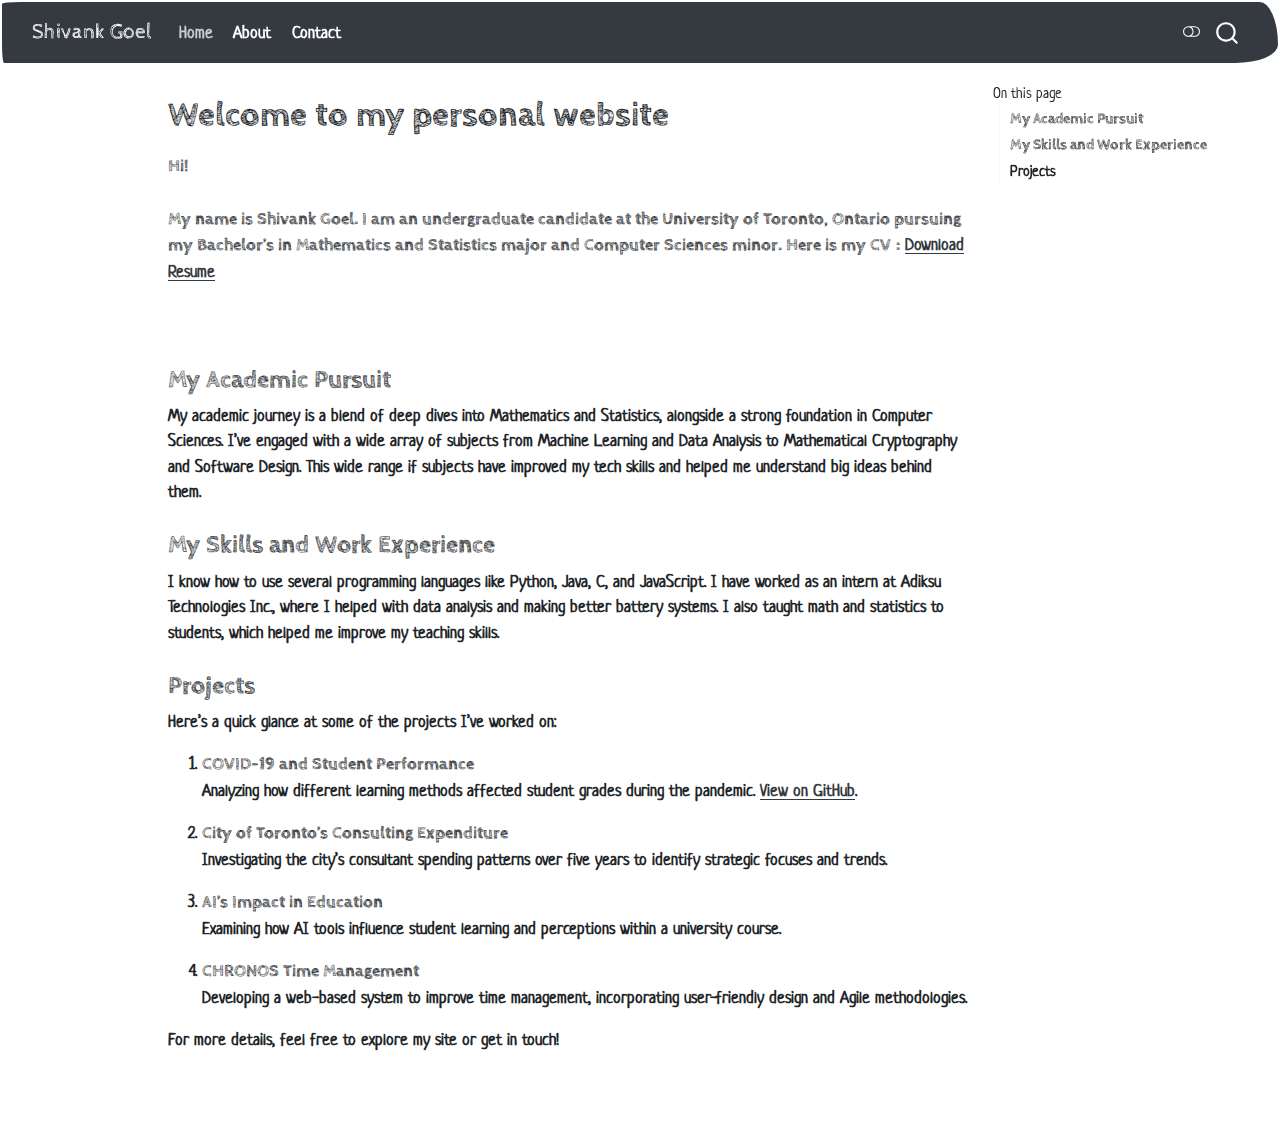
<file: docs/index.html>
<!DOCTYPE html>
<html xmlns="http://www.w3.org/1999/xhtml" lang="en" xml:lang="en"><head>

<meta charset="utf-8">
<meta name="generator" content="quarto-1.4.542">

<meta name="viewport" content="width=device-width, initial-scale=1.0, user-scalable=yes">


<title>Shivank Goel - Welcome to my personal website</title>
<style>
code{white-space: pre-wrap;}
span.smallcaps{font-variant: small-caps;}
div.columns{display: flex; gap: min(4vw, 1.5em);}
div.column{flex: auto; overflow-x: auto;}
div.hanging-indent{margin-left: 1.5em; text-indent: -1.5em;}
ul.task-list{list-style: none;}
ul.task-list li input[type="checkbox"] {
  width: 0.8em;
  margin: 0 0.8em 0.2em -1em; /* quarto-specific, see https://github.com/quarto-dev/quarto-cli/issues/4556 */ 
  vertical-align: middle;
}
</style>


<script src="site_libs/quarto-nav/quarto-nav.js"></script>
<script src="site_libs/quarto-nav/headroom.min.js"></script>
<script src="site_libs/clipboard/clipboard.min.js"></script>
<script src="site_libs/quarto-search/autocomplete.umd.js"></script>
<script src="site_libs/quarto-search/fuse.min.js"></script>
<script src="site_libs/quarto-search/quarto-search.js"></script>
<meta name="quarto:offset" content="./">
<script src="site_libs/quarto-html/quarto.js"></script>
<script src="site_libs/quarto-html/popper.min.js"></script>
<script src="site_libs/quarto-html/tippy.umd.min.js"></script>
<script src="site_libs/quarto-html/anchor.min.js"></script>
<link href="site_libs/quarto-html/tippy.css" rel="stylesheet">
<link href="site_libs/quarto-html/quarto-syntax-highlighting.css" rel="stylesheet" class="quarto-color-scheme" id="quarto-text-highlighting-styles">
<link href="site_libs/quarto-html/quarto-syntax-highlighting-dark.css" rel="prefetch" class="quarto-color-scheme quarto-color-alternate" id="quarto-text-highlighting-styles">
<script src="site_libs/bootstrap/bootstrap.min.js"></script>
<link href="site_libs/bootstrap/bootstrap-icons.css" rel="stylesheet">
<link href="site_libs/bootstrap/bootstrap.min.css" rel="stylesheet" class="quarto-color-scheme" id="quarto-bootstrap" data-mode="light">
<link href="site_libs/bootstrap/bootstrap-dark.min.css" rel="prefetch" class="quarto-color-scheme quarto-color-alternate" id="quarto-bootstrap" data-mode="dark">
<script id="quarto-search-options" type="application/json">{
  "location": "navbar",
  "copy-button": false,
  "collapse-after": 3,
  "panel-placement": "end",
  "type": "overlay",
  "limit": 50,
  "keyboard-shortcut": [
    "f",
    "/",
    "s"
  ],
  "show-item-context": false,
  "language": {
    "search-no-results-text": "No results",
    "search-matching-documents-text": "matching documents",
    "search-copy-link-title": "Copy link to search",
    "search-hide-matches-text": "Hide additional matches",
    "search-more-match-text": "more match in this document",
    "search-more-matches-text": "more matches in this document",
    "search-clear-button-title": "Clear",
    "search-text-placeholder": "",
    "search-detached-cancel-button-title": "Cancel",
    "search-submit-button-title": "Submit",
    "search-label": "Search"
  }
}</script>


<link rel="stylesheet" href="styles.css">
</head>

<body class="nav-fixed">

<div id="quarto-search-results"></div>
  <header id="quarto-header" class="headroom fixed-top">
    <nav class="navbar navbar-expand-lg " data-bs-theme="dark">
      <div class="navbar-container container-fluid">
      <div class="navbar-brand-container mx-auto">
    <a class="navbar-brand" href="./index.html">
    <span class="navbar-title">Shivank Goel</span>
    </a>
  </div>
            <div id="quarto-search" class="" title="Search"></div>
          <button class="navbar-toggler" type="button" data-bs-toggle="collapse" data-bs-target="#navbarCollapse" aria-controls="navbarCollapse" aria-expanded="false" aria-label="Toggle navigation" onclick="if (window.quartoToggleHeadroom) { window.quartoToggleHeadroom(); }">
  <span class="navbar-toggler-icon"></span>
</button>
          <div class="collapse navbar-collapse" id="navbarCollapse">
            <ul class="navbar-nav navbar-nav-scroll me-auto">
  <li class="nav-item">
    <a class="nav-link active" href="./index.html" aria-current="page"> 
<span class="menu-text">Home</span></a>
  </li>  
  <li class="nav-item">
    <a class="nav-link" href="./about.html"> 
<span class="menu-text">About</span></a>
  </li>  
  <li class="nav-item">
    <a class="nav-link" href="./contact.html"> 
<span class="menu-text">Contact</span></a>
  </li>  
</ul>
          </div> <!-- /navcollapse -->
          <div class="quarto-navbar-tools">
  <a href="" class="quarto-color-scheme-toggle quarto-navigation-tool  px-1" onclick="window.quartoToggleColorScheme(); return false;" title="Toggle dark mode"><i class="bi"></i></a>
</div>
      </div> <!-- /container-fluid -->
    </nav>
</header>
<!-- content -->
<div id="quarto-content" class="quarto-container page-columns page-rows-contents page-layout-article page-navbar">
<!-- sidebar -->
<!-- margin-sidebar -->
    <div id="quarto-margin-sidebar" class="sidebar margin-sidebar">
        <nav id="TOC" role="doc-toc" class="toc-active">
    <h2 id="toc-title">On this page</h2>
   
  <ul>
  <li><a href="#section" id="toc-section" class="nav-link active" data-scroll-target="#section"></a></li>
  <li><a href="#my-academic-pursuit" id="toc-my-academic-pursuit" class="nav-link" data-scroll-target="#my-academic-pursuit"><strong>My Academic Pursuit</strong></a></li>
  <li><a href="#my-skills-and-work-experience" id="toc-my-skills-and-work-experience" class="nav-link" data-scroll-target="#my-skills-and-work-experience"><strong>My Skills and Work Experience</strong></a></li>
  <li><a href="#projects" id="toc-projects" class="nav-link" data-scroll-target="#projects">Projects</a></li>
  </ul>
</nav>
    </div>
<!-- main -->
<main class="content" id="quarto-document-content">

<header id="title-block-header" class="quarto-title-block default">
<div class="quarto-title">
<h1 class="title">Welcome to my personal website</h1>
</div>



<div class="quarto-title-meta">

    
  
    
  </div>
  


</header>


<p><strong>Hi!<br>
<br>
My name is Shivank Goel. I am an undergraduate candidate at the University of Toronto, Ontario pursuing my Bachelor’s in Mathematics and Statistics major and Computer Sciences minor. Here is my CV</strong> <strong>:</strong> <a href="https://github.com/shivankgoel003/Personal-Website/raw/main/CV%20-%20Goel%2C%20Shivank.pdf">Download Resume</a></p>
<section id="section" class="level3">
<h3 class="anchored" data-anchor-id="section"></h3>
</section>
<section id="my-academic-pursuit" class="level3">
<h3 class="anchored" data-anchor-id="my-academic-pursuit"><strong>My Academic Pursuit</strong></h3>
<p>My academic journey is a blend of deep dives into Mathematics and Statistics, alongside a strong foundation in Computer Sciences. I’ve engaged with a wide array of subjects from Machine Learning and Data Analysis to Mathematical Cryptography and Software Design. This wide range if subjects have improved my tech skills and helped me understand big ideas behind them.</p>
</section>
<section id="my-skills-and-work-experience" class="level3">
<h3 class="anchored" data-anchor-id="my-skills-and-work-experience"><strong>My Skills and Work Experience</strong></h3>
<p>I know how to use several programming languages like Python, Java, C, and JavaScript. I have worked as an intern at Adiksu Technologies Inc., where I helped with data analysis and making better battery systems. I also taught math and statistics to students, which helped me improve my teaching skills.</p>
</section>
<section id="projects" class="level3">
<h3 class="anchored" data-anchor-id="projects">Projects</h3>
<p>Here’s a quick glance at some of the projects I’ve worked on:</p>
<ol type="1">
<li><p><strong>COVID-19 and Student Performance</strong><br>
Analyzing how different learning methods affected student grades during the pandemic. <a href="https://github.com/shivankgoel003/Student-Performance-COVID-19-US-States-Factors">View on GitHub</a>.</p></li>
<li><p><strong>City of Toronto’s Consulting Expenditure</strong><br>
Investigating the city’s consultant spending patterns over five years to identify strategic focuses and trends.</p></li>
<li><p><strong>AI’s Impact in Education</strong><br>
Examining how AI tools influence student learning and perceptions within a university course.</p></li>
<li><p><strong>CHRONOS Time Management</strong><br>
Developing a web-based system to improve time management, incorporating user-friendly design and Agile methodologies.</p></li>
</ol>
<p>For more details, feel free to explore my site or get in touch!</p>


</section>

</main> <!-- /main -->
<script id="quarto-html-after-body" type="application/javascript">
window.document.addEventListener("DOMContentLoaded", function (event) {
  const toggleBodyColorMode = (bsSheetEl) => {
    const mode = bsSheetEl.getAttribute("data-mode");
    const bodyEl = window.document.querySelector("body");
    if (mode === "dark") {
      bodyEl.classList.add("quarto-dark");
      bodyEl.classList.remove("quarto-light");
    } else {
      bodyEl.classList.add("quarto-light");
      bodyEl.classList.remove("quarto-dark");
    }
  }
  const toggleBodyColorPrimary = () => {
    const bsSheetEl = window.document.querySelector("link#quarto-bootstrap");
    if (bsSheetEl) {
      toggleBodyColorMode(bsSheetEl);
    }
  }
  toggleBodyColorPrimary();  
  const disableStylesheet = (stylesheets) => {
    for (let i=0; i < stylesheets.length; i++) {
      const stylesheet = stylesheets[i];
      stylesheet.rel = 'prefetch';
    }
  }
  const enableStylesheet = (stylesheets) => {
    for (let i=0; i < stylesheets.length; i++) {
      const stylesheet = stylesheets[i];
      stylesheet.rel = 'stylesheet';
    }
  }
  const manageTransitions = (selector, allowTransitions) => {
    const els = window.document.querySelectorAll(selector);
    for (let i=0; i < els.length; i++) {
      const el = els[i];
      if (allowTransitions) {
        el.classList.remove('notransition');
      } else {
        el.classList.add('notransition');
      }
    }
  }
  const toggleGiscusIfUsed = (isAlternate, darkModeDefault) => {
    const baseTheme = document.querySelector('#giscus-base-theme')?.value ?? 'light';
    const alternateTheme = document.querySelector('#giscus-alt-theme')?.value ?? 'dark';
    let newTheme = '';
    if(darkModeDefault) {
      newTheme = isAlternate ? baseTheme : alternateTheme;
    } else {
      newTheme = isAlternate ? alternateTheme : baseTheme;
    }
    const changeGiscusTheme = () => {
      // From: https://github.com/giscus/giscus/issues/336
      const sendMessage = (message) => {
        const iframe = document.querySelector('iframe.giscus-frame');
        if (!iframe) return;
        iframe.contentWindow.postMessage({ giscus: message }, 'https://giscus.app');
      }
      sendMessage({
        setConfig: {
          theme: newTheme
        }
      });
    }
    const isGiscussLoaded = window.document.querySelector('iframe.giscus-frame') !== null;
    if (isGiscussLoaded) {
      changeGiscusTheme();
    }
  }
  const toggleColorMode = (alternate) => {
    // Switch the stylesheets
    const alternateStylesheets = window.document.querySelectorAll('link.quarto-color-scheme.quarto-color-alternate');
    manageTransitions('#quarto-margin-sidebar .nav-link', false);
    if (alternate) {
      enableStylesheet(alternateStylesheets);
      for (const sheetNode of alternateStylesheets) {
        if (sheetNode.id === "quarto-bootstrap") {
          toggleBodyColorMode(sheetNode);
        }
      }
    } else {
      disableStylesheet(alternateStylesheets);
      toggleBodyColorPrimary();
    }
    manageTransitions('#quarto-margin-sidebar .nav-link', true);
    // Switch the toggles
    const toggles = window.document.querySelectorAll('.quarto-color-scheme-toggle');
    for (let i=0; i < toggles.length; i++) {
      const toggle = toggles[i];
      if (toggle) {
        if (alternate) {
          toggle.classList.add("alternate");     
        } else {
          toggle.classList.remove("alternate");
        }
      }
    }
    // Hack to workaround the fact that safari doesn't
    // properly recolor the scrollbar when toggling (#1455)
    if (navigator.userAgent.indexOf('Safari') > 0 && navigator.userAgent.indexOf('Chrome') == -1) {
      manageTransitions("body", false);
      window.scrollTo(0, 1);
      setTimeout(() => {
        window.scrollTo(0, 0);
        manageTransitions("body", true);
      }, 40);  
    }
  }
  const isFileUrl = () => { 
    return window.location.protocol === 'file:';
  }
  const hasAlternateSentinel = () => {  
    let styleSentinel = getColorSchemeSentinel();
    if (styleSentinel !== null) {
      return styleSentinel === "alternate";
    } else {
      return false;
    }
  }
  const setStyleSentinel = (alternate) => {
    const value = alternate ? "alternate" : "default";
    if (!isFileUrl()) {
      window.localStorage.setItem("quarto-color-scheme", value);
    } else {
      localAlternateSentinel = value;
    }
  }
  const getColorSchemeSentinel = () => {
    if (!isFileUrl()) {
      const storageValue = window.localStorage.getItem("quarto-color-scheme");
      return storageValue != null ? storageValue : localAlternateSentinel;
    } else {
      return localAlternateSentinel;
    }
  }
  const darkModeDefault = false;
  let localAlternateSentinel = darkModeDefault ? 'alternate' : 'default';
  // Dark / light mode switch
  window.quartoToggleColorScheme = () => {
    // Read the current dark / light value 
    let toAlternate = !hasAlternateSentinel();
    toggleColorMode(toAlternate);
    setStyleSentinel(toAlternate);
    toggleGiscusIfUsed(toAlternate, darkModeDefault);
  };
  // Ensure there is a toggle, if there isn't float one in the top right
  if (window.document.querySelector('.quarto-color-scheme-toggle') === null) {
    const a = window.document.createElement('a');
    a.classList.add('top-right');
    a.classList.add('quarto-color-scheme-toggle');
    a.href = "";
    a.onclick = function() { try { window.quartoToggleColorScheme(); } catch {} return false; };
    const i = window.document.createElement("i");
    i.classList.add('bi');
    a.appendChild(i);
    window.document.body.appendChild(a);
  }
  // Switch to dark mode if need be
  if (hasAlternateSentinel()) {
    toggleColorMode(true);
  } else {
    toggleColorMode(false);
  }
  const icon = "";
  const anchorJS = new window.AnchorJS();
  anchorJS.options = {
    placement: 'right',
    icon: icon
  };
  anchorJS.add('.anchored');
  const isCodeAnnotation = (el) => {
    for (const clz of el.classList) {
      if (clz.startsWith('code-annotation-')) {                     
        return true;
      }
    }
    return false;
  }
  const clipboard = new window.ClipboardJS('.code-copy-button', {
    text: function(trigger) {
      const codeEl = trigger.previousElementSibling.cloneNode(true);
      for (const childEl of codeEl.children) {
        if (isCodeAnnotation(childEl)) {
          childEl.remove();
        }
      }
      return codeEl.innerText;
    }
  });
  clipboard.on('success', function(e) {
    // button target
    const button = e.trigger;
    // don't keep focus
    button.blur();
    // flash "checked"
    button.classList.add('code-copy-button-checked');
    var currentTitle = button.getAttribute("title");
    button.setAttribute("title", "Copied!");
    let tooltip;
    if (window.bootstrap) {
      button.setAttribute("data-bs-toggle", "tooltip");
      button.setAttribute("data-bs-placement", "left");
      button.setAttribute("data-bs-title", "Copied!");
      tooltip = new bootstrap.Tooltip(button, 
        { trigger: "manual", 
          customClass: "code-copy-button-tooltip",
          offset: [0, -8]});
      tooltip.show();    
    }
    setTimeout(function() {
      if (tooltip) {
        tooltip.hide();
        button.removeAttribute("data-bs-title");
        button.removeAttribute("data-bs-toggle");
        button.removeAttribute("data-bs-placement");
      }
      button.setAttribute("title", currentTitle);
      button.classList.remove('code-copy-button-checked');
    }, 1000);
    // clear code selection
    e.clearSelection();
  });
  function tippyHover(el, contentFn, onTriggerFn, onUntriggerFn) {
    const config = {
      allowHTML: true,
      maxWidth: 500,
      delay: 100,
      arrow: false,
      appendTo: function(el) {
          return el.parentElement;
      },
      interactive: true,
      interactiveBorder: 10,
      theme: 'quarto',
      placement: 'bottom-start',
    };
    if (contentFn) {
      config.content = contentFn;
    }
    if (onTriggerFn) {
      config.onTrigger = onTriggerFn;
    }
    if (onUntriggerFn) {
      config.onUntrigger = onUntriggerFn;
    }
    window.tippy(el, config); 
  }
  const noterefs = window.document.querySelectorAll('a[role="doc-noteref"]');
  for (var i=0; i<noterefs.length; i++) {
    const ref = noterefs[i];
    tippyHover(ref, function() {
      // use id or data attribute instead here
      let href = ref.getAttribute('data-footnote-href') || ref.getAttribute('href');
      try { href = new URL(href).hash; } catch {}
      const id = href.replace(/^#\/?/, "");
      const note = window.document.getElementById(id);
      return note.innerHTML;
    });
  }
  const xrefs = window.document.querySelectorAll('a.quarto-xref');
  const processXRef = (id, note) => {
    // Strip column container classes
    const stripColumnClz = (el) => {
      el.classList.remove("page-full", "page-columns");
      if (el.children) {
        for (const child of el.children) {
          stripColumnClz(child);
        }
      }
    }
    stripColumnClz(note)
    if (id === null || id.startsWith('sec-')) {
      // Special case sections, only their first couple elements
      const container = document.createElement("div");
      if (note.children && note.children.length > 2) {
        container.appendChild(note.children[0].cloneNode(true));
        for (let i = 1; i < note.children.length; i++) {
          const child = note.children[i];
          if (child.tagName === "P" && child.innerText === "") {
            continue;
          } else {
            container.appendChild(child.cloneNode(true));
            break;
          }
        }
        if (window.Quarto?.typesetMath) {
          window.Quarto.typesetMath(container);
        }
        return container.innerHTML
      } else {
        if (window.Quarto?.typesetMath) {
          window.Quarto.typesetMath(note);
        }
        return note.innerHTML;
      }
    } else {
      // Remove any anchor links if they are present
      const anchorLink = note.querySelector('a.anchorjs-link');
      if (anchorLink) {
        anchorLink.remove();
      }
      if (window.Quarto?.typesetMath) {
        window.Quarto.typesetMath(note);
      }
      return note.innerHTML;
    }
  }
  for (var i=0; i<xrefs.length; i++) {
    const xref = xrefs[i];
    tippyHover(xref, undefined, function(instance) {
      instance.disable();
      let url = xref.getAttribute('href');
      let hash = undefined; 
      if (url.startsWith('#')) {
        hash = url;
      } else {
        try { hash = new URL(url).hash; } catch {}
      }
      if (hash) {
        const id = hash.replace(/^#\/?/, "");
        const note = window.document.getElementById(id);
        if (note !== null) {
          try {
            const html = processXRef(id, note.cloneNode(true));
            instance.setContent(html);
          } finally {
            instance.enable();
            instance.show();
          }
        } else {
          // See if we can fetch this
          fetch(url.split('#')[0])
          .then(res => res.text())
          .then(html => {
            const parser = new DOMParser();
            const htmlDoc = parser.parseFromString(html, "text/html");
            const note = htmlDoc.getElementById(id);
            if (note !== null) {
              const html = processXRef(id, note);
              instance.setContent(html);
            } 
          }).finally(() => {
            instance.enable();
            instance.show();
          });
        }
      } else {
        // See if we can fetch a full url (with no hash to target)
        // This is a special case and we should probably do some content thinning / targeting
        fetch(url)
        .then(res => res.text())
        .then(html => {
          const parser = new DOMParser();
          const htmlDoc = parser.parseFromString(html, "text/html");
          const note = htmlDoc.querySelector('main.content');
          if (note !== null) {
            // This should only happen for chapter cross references
            // (since there is no id in the URL)
            // remove the first header
            if (note.children.length > 0 && note.children[0].tagName === "HEADER") {
              note.children[0].remove();
            }
            const html = processXRef(null, note);
            instance.setContent(html);
          } 
        }).finally(() => {
          instance.enable();
          instance.show();
        });
      }
    }, function(instance) {
    });
  }
      let selectedAnnoteEl;
      const selectorForAnnotation = ( cell, annotation) => {
        let cellAttr = 'data-code-cell="' + cell + '"';
        let lineAttr = 'data-code-annotation="' +  annotation + '"';
        const selector = 'span[' + cellAttr + '][' + lineAttr + ']';
        return selector;
      }
      const selectCodeLines = (annoteEl) => {
        const doc = window.document;
        const targetCell = annoteEl.getAttribute("data-target-cell");
        const targetAnnotation = annoteEl.getAttribute("data-target-annotation");
        const annoteSpan = window.document.querySelector(selectorForAnnotation(targetCell, targetAnnotation));
        const lines = annoteSpan.getAttribute("data-code-lines").split(",");
        const lineIds = lines.map((line) => {
          return targetCell + "-" + line;
        })
        let top = null;
        let height = null;
        let parent = null;
        if (lineIds.length > 0) {
            //compute the position of the single el (top and bottom and make a div)
            const el = window.document.getElementById(lineIds[0]);
            top = el.offsetTop;
            height = el.offsetHeight;
            parent = el.parentElement.parentElement;
          if (lineIds.length > 1) {
            const lastEl = window.document.getElementById(lineIds[lineIds.length - 1]);
            const bottom = lastEl.offsetTop + lastEl.offsetHeight;
            height = bottom - top;
          }
          if (top !== null && height !== null && parent !== null) {
            // cook up a div (if necessary) and position it 
            let div = window.document.getElementById("code-annotation-line-highlight");
            if (div === null) {
              div = window.document.createElement("div");
              div.setAttribute("id", "code-annotation-line-highlight");
              div.style.position = 'absolute';
              parent.appendChild(div);
            }
            div.style.top = top - 2 + "px";
            div.style.height = height + 4 + "px";
            div.style.left = 0;
            let gutterDiv = window.document.getElementById("code-annotation-line-highlight-gutter");
            if (gutterDiv === null) {
              gutterDiv = window.document.createElement("div");
              gutterDiv.setAttribute("id", "code-annotation-line-highlight-gutter");
              gutterDiv.style.position = 'absolute';
              const codeCell = window.document.getElementById(targetCell);
              const gutter = codeCell.querySelector('.code-annotation-gutter');
              gutter.appendChild(gutterDiv);
            }
            gutterDiv.style.top = top - 2 + "px";
            gutterDiv.style.height = height + 4 + "px";
          }
          selectedAnnoteEl = annoteEl;
        }
      };
      const unselectCodeLines = () => {
        const elementsIds = ["code-annotation-line-highlight", "code-annotation-line-highlight-gutter"];
        elementsIds.forEach((elId) => {
          const div = window.document.getElementById(elId);
          if (div) {
            div.remove();
          }
        });
        selectedAnnoteEl = undefined;
      };
        // Handle positioning of the toggle
    window.addEventListener(
      "resize",
      throttle(() => {
        elRect = undefined;
        if (selectedAnnoteEl) {
          selectCodeLines(selectedAnnoteEl);
        }
      }, 10)
    );
    function throttle(fn, ms) {
    let throttle = false;
    let timer;
      return (...args) => {
        if(!throttle) { // first call gets through
            fn.apply(this, args);
            throttle = true;
        } else { // all the others get throttled
            if(timer) clearTimeout(timer); // cancel #2
            timer = setTimeout(() => {
              fn.apply(this, args);
              timer = throttle = false;
            }, ms);
        }
      };
    }
      // Attach click handler to the DT
      const annoteDls = window.document.querySelectorAll('dt[data-target-cell]');
      for (const annoteDlNode of annoteDls) {
        annoteDlNode.addEventListener('click', (event) => {
          const clickedEl = event.target;
          if (clickedEl !== selectedAnnoteEl) {
            unselectCodeLines();
            const activeEl = window.document.querySelector('dt[data-target-cell].code-annotation-active');
            if (activeEl) {
              activeEl.classList.remove('code-annotation-active');
            }
            selectCodeLines(clickedEl);
            clickedEl.classList.add('code-annotation-active');
          } else {
            // Unselect the line
            unselectCodeLines();
            clickedEl.classList.remove('code-annotation-active');
          }
        });
      }
  const findCites = (el) => {
    const parentEl = el.parentElement;
    if (parentEl) {
      const cites = parentEl.dataset.cites;
      if (cites) {
        return {
          el,
          cites: cites.split(' ')
        };
      } else {
        return findCites(el.parentElement)
      }
    } else {
      return undefined;
    }
  };
  var bibliorefs = window.document.querySelectorAll('a[role="doc-biblioref"]');
  for (var i=0; i<bibliorefs.length; i++) {
    const ref = bibliorefs[i];
    const citeInfo = findCites(ref);
    if (citeInfo) {
      tippyHover(citeInfo.el, function() {
        var popup = window.document.createElement('div');
        citeInfo.cites.forEach(function(cite) {
          var citeDiv = window.document.createElement('div');
          citeDiv.classList.add('hanging-indent');
          citeDiv.classList.add('csl-entry');
          var biblioDiv = window.document.getElementById('ref-' + cite);
          if (biblioDiv) {
            citeDiv.innerHTML = biblioDiv.innerHTML;
          }
          popup.appendChild(citeDiv);
        });
        return popup.innerHTML;
      });
    }
  }
});
</script>
</div> <!-- /content -->




</body></html>
</file>
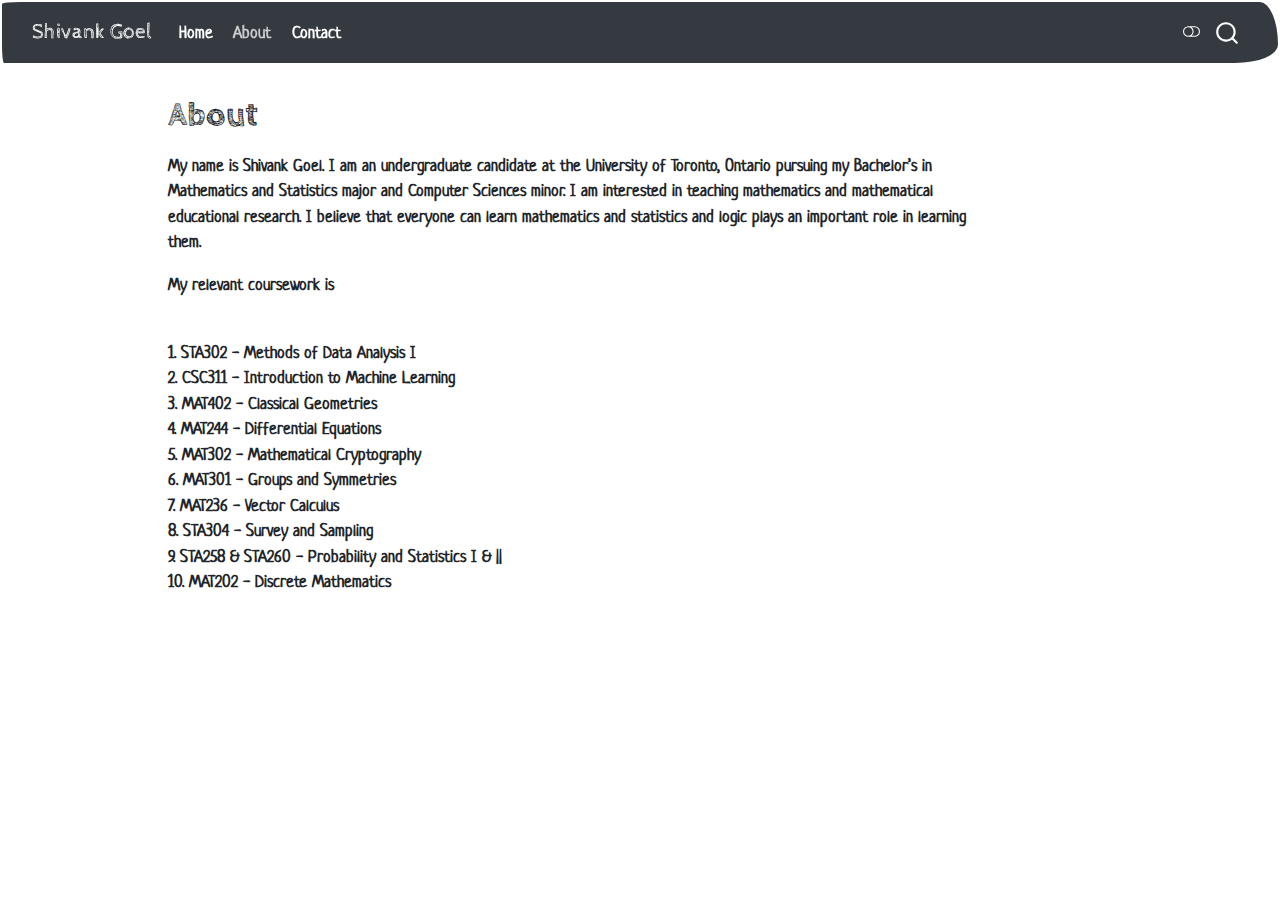
<file: docs/about.html>
<!DOCTYPE html>
<html xmlns="http://www.w3.org/1999/xhtml" lang="en" xml:lang="en"><head>

<meta charset="utf-8">
<meta name="generator" content="quarto-1.4.542">

<meta name="viewport" content="width=device-width, initial-scale=1.0, user-scalable=yes">


<title>Shivank Goel - About</title>
<style>
code{white-space: pre-wrap;}
span.smallcaps{font-variant: small-caps;}
div.columns{display: flex; gap: min(4vw, 1.5em);}
div.column{flex: auto; overflow-x: auto;}
div.hanging-indent{margin-left: 1.5em; text-indent: -1.5em;}
ul.task-list{list-style: none;}
ul.task-list li input[type="checkbox"] {
  width: 0.8em;
  margin: 0 0.8em 0.2em -1em; /* quarto-specific, see https://github.com/quarto-dev/quarto-cli/issues/4556 */ 
  vertical-align: middle;
}
</style>


<script src="site_libs/quarto-nav/quarto-nav.js"></script>
<script src="site_libs/quarto-nav/headroom.min.js"></script>
<script src="site_libs/clipboard/clipboard.min.js"></script>
<script src="site_libs/quarto-search/autocomplete.umd.js"></script>
<script src="site_libs/quarto-search/fuse.min.js"></script>
<script src="site_libs/quarto-search/quarto-search.js"></script>
<meta name="quarto:offset" content="./">
<script src="site_libs/quarto-html/quarto.js"></script>
<script src="site_libs/quarto-html/popper.min.js"></script>
<script src="site_libs/quarto-html/tippy.umd.min.js"></script>
<script src="site_libs/quarto-html/anchor.min.js"></script>
<link href="site_libs/quarto-html/tippy.css" rel="stylesheet">
<link href="site_libs/quarto-html/quarto-syntax-highlighting.css" rel="stylesheet" class="quarto-color-scheme" id="quarto-text-highlighting-styles">
<link href="site_libs/quarto-html/quarto-syntax-highlighting-dark.css" rel="prefetch" class="quarto-color-scheme quarto-color-alternate" id="quarto-text-highlighting-styles">
<script src="site_libs/bootstrap/bootstrap.min.js"></script>
<link href="site_libs/bootstrap/bootstrap-icons.css" rel="stylesheet">
<link href="site_libs/bootstrap/bootstrap.min.css" rel="stylesheet" class="quarto-color-scheme" id="quarto-bootstrap" data-mode="light">
<link href="site_libs/bootstrap/bootstrap-dark.min.css" rel="prefetch" class="quarto-color-scheme quarto-color-alternate" id="quarto-bootstrap" data-mode="dark">
<script id="quarto-search-options" type="application/json">{
  "location": "navbar",
  "copy-button": false,
  "collapse-after": 3,
  "panel-placement": "end",
  "type": "overlay",
  "limit": 50,
  "keyboard-shortcut": [
    "f",
    "/",
    "s"
  ],
  "show-item-context": false,
  "language": {
    "search-no-results-text": "No results",
    "search-matching-documents-text": "matching documents",
    "search-copy-link-title": "Copy link to search",
    "search-hide-matches-text": "Hide additional matches",
    "search-more-match-text": "more match in this document",
    "search-more-matches-text": "more matches in this document",
    "search-clear-button-title": "Clear",
    "search-text-placeholder": "",
    "search-detached-cancel-button-title": "Cancel",
    "search-submit-button-title": "Submit",
    "search-label": "Search"
  }
}</script>


<link rel="stylesheet" href="styles.css">
</head>

<body class="nav-fixed">

<div id="quarto-search-results"></div>
  <header id="quarto-header" class="headroom fixed-top">
    <nav class="navbar navbar-expand-lg " data-bs-theme="dark">
      <div class="navbar-container container-fluid">
      <div class="navbar-brand-container mx-auto">
    <a class="navbar-brand" href="./index.html">
    <span class="navbar-title">Shivank Goel</span>
    </a>
  </div>
            <div id="quarto-search" class="" title="Search"></div>
          <button class="navbar-toggler" type="button" data-bs-toggle="collapse" data-bs-target="#navbarCollapse" aria-controls="navbarCollapse" aria-expanded="false" aria-label="Toggle navigation" onclick="if (window.quartoToggleHeadroom) { window.quartoToggleHeadroom(); }">
  <span class="navbar-toggler-icon"></span>
</button>
          <div class="collapse navbar-collapse" id="navbarCollapse">
            <ul class="navbar-nav navbar-nav-scroll me-auto">
  <li class="nav-item">
    <a class="nav-link" href="./index.html"> 
<span class="menu-text">Home</span></a>
  </li>  
  <li class="nav-item">
    <a class="nav-link active" href="./about.html" aria-current="page"> 
<span class="menu-text">About</span></a>
  </li>  
  <li class="nav-item">
    <a class="nav-link" href="./contact.html"> 
<span class="menu-text">Contact</span></a>
  </li>  
</ul>
          </div> <!-- /navcollapse -->
          <div class="quarto-navbar-tools">
  <a href="" class="quarto-color-scheme-toggle quarto-navigation-tool  px-1" onclick="window.quartoToggleColorScheme(); return false;" title="Toggle dark mode"><i class="bi"></i></a>
</div>
      </div> <!-- /container-fluid -->
    </nav>
</header>
<!-- content -->
<div id="quarto-content" class="quarto-container page-columns page-rows-contents page-layout-article page-navbar">
<!-- sidebar -->
<!-- margin-sidebar -->
    <div id="quarto-margin-sidebar" class="sidebar margin-sidebar">
        
    </div>
<!-- main -->
<main class="content" id="quarto-document-content">

<header id="title-block-header" class="quarto-title-block default">
<div class="quarto-title">
<h1 class="title">About</h1>
</div>



<div class="quarto-title-meta">

    
  
    
  </div>
  


</header>


<p>My name is Shivank Goel. I am an undergraduate candidate at the University of Toronto, Ontario pursuing my Bachelor’s in Mathematics and Statistics major and Computer Sciences minor. I am interested in teaching mathematics and mathematical educational research. I believe that everyone can learn mathematics and statistics and logic plays an important role in learning them.</p>
<p>My relevant coursework is</p>
<p><br>
1. STA302 - Methods of Data Analysis I<br>
2. CSC311 - Introduction to Machine Learning<br>
3. MAT402 - Classical Geometries<br>
4. MAT244 - Differential Equations<br>
5. MAT302 - Mathematical Cryptography<br>
6. MAT301 - Groups and Symmetries<br>
7. MAT236 - Vector Calculus<br>
8. STA304 - Survey and Sampling<br>
9. STA258 &amp; STA260 - Probability and Statistics I &amp; ||<br>
10. MAT202 - Discrete Mathematics</p>



</main> <!-- /main -->
<script id="quarto-html-after-body" type="application/javascript">
window.document.addEventListener("DOMContentLoaded", function (event) {
  const toggleBodyColorMode = (bsSheetEl) => {
    const mode = bsSheetEl.getAttribute("data-mode");
    const bodyEl = window.document.querySelector("body");
    if (mode === "dark") {
      bodyEl.classList.add("quarto-dark");
      bodyEl.classList.remove("quarto-light");
    } else {
      bodyEl.classList.add("quarto-light");
      bodyEl.classList.remove("quarto-dark");
    }
  }
  const toggleBodyColorPrimary = () => {
    const bsSheetEl = window.document.querySelector("link#quarto-bootstrap");
    if (bsSheetEl) {
      toggleBodyColorMode(bsSheetEl);
    }
  }
  toggleBodyColorPrimary();  
  const disableStylesheet = (stylesheets) => {
    for (let i=0; i < stylesheets.length; i++) {
      const stylesheet = stylesheets[i];
      stylesheet.rel = 'prefetch';
    }
  }
  const enableStylesheet = (stylesheets) => {
    for (let i=0; i < stylesheets.length; i++) {
      const stylesheet = stylesheets[i];
      stylesheet.rel = 'stylesheet';
    }
  }
  const manageTransitions = (selector, allowTransitions) => {
    const els = window.document.querySelectorAll(selector);
    for (let i=0; i < els.length; i++) {
      const el = els[i];
      if (allowTransitions) {
        el.classList.remove('notransition');
      } else {
        el.classList.add('notransition');
      }
    }
  }
  const toggleGiscusIfUsed = (isAlternate, darkModeDefault) => {
    const baseTheme = document.querySelector('#giscus-base-theme')?.value ?? 'light';
    const alternateTheme = document.querySelector('#giscus-alt-theme')?.value ?? 'dark';
    let newTheme = '';
    if(darkModeDefault) {
      newTheme = isAlternate ? baseTheme : alternateTheme;
    } else {
      newTheme = isAlternate ? alternateTheme : baseTheme;
    }
    const changeGiscusTheme = () => {
      // From: https://github.com/giscus/giscus/issues/336
      const sendMessage = (message) => {
        const iframe = document.querySelector('iframe.giscus-frame');
        if (!iframe) return;
        iframe.contentWindow.postMessage({ giscus: message }, 'https://giscus.app');
      }
      sendMessage({
        setConfig: {
          theme: newTheme
        }
      });
    }
    const isGiscussLoaded = window.document.querySelector('iframe.giscus-frame') !== null;
    if (isGiscussLoaded) {
      changeGiscusTheme();
    }
  }
  const toggleColorMode = (alternate) => {
    // Switch the stylesheets
    const alternateStylesheets = window.document.querySelectorAll('link.quarto-color-scheme.quarto-color-alternate');
    manageTransitions('#quarto-margin-sidebar .nav-link', false);
    if (alternate) {
      enableStylesheet(alternateStylesheets);
      for (const sheetNode of alternateStylesheets) {
        if (sheetNode.id === "quarto-bootstrap") {
          toggleBodyColorMode(sheetNode);
        }
      }
    } else {
      disableStylesheet(alternateStylesheets);
      toggleBodyColorPrimary();
    }
    manageTransitions('#quarto-margin-sidebar .nav-link', true);
    // Switch the toggles
    const toggles = window.document.querySelectorAll('.quarto-color-scheme-toggle');
    for (let i=0; i < toggles.length; i++) {
      const toggle = toggles[i];
      if (toggle) {
        if (alternate) {
          toggle.classList.add("alternate");     
        } else {
          toggle.classList.remove("alternate");
        }
      }
    }
    // Hack to workaround the fact that safari doesn't
    // properly recolor the scrollbar when toggling (#1455)
    if (navigator.userAgent.indexOf('Safari') > 0 && navigator.userAgent.indexOf('Chrome') == -1) {
      manageTransitions("body", false);
      window.scrollTo(0, 1);
      setTimeout(() => {
        window.scrollTo(0, 0);
        manageTransitions("body", true);
      }, 40);  
    }
  }
  const isFileUrl = () => { 
    return window.location.protocol === 'file:';
  }
  const hasAlternateSentinel = () => {  
    let styleSentinel = getColorSchemeSentinel();
    if (styleSentinel !== null) {
      return styleSentinel === "alternate";
    } else {
      return false;
    }
  }
  const setStyleSentinel = (alternate) => {
    const value = alternate ? "alternate" : "default";
    if (!isFileUrl()) {
      window.localStorage.setItem("quarto-color-scheme", value);
    } else {
      localAlternateSentinel = value;
    }
  }
  const getColorSchemeSentinel = () => {
    if (!isFileUrl()) {
      const storageValue = window.localStorage.getItem("quarto-color-scheme");
      return storageValue != null ? storageValue : localAlternateSentinel;
    } else {
      return localAlternateSentinel;
    }
  }
  const darkModeDefault = false;
  let localAlternateSentinel = darkModeDefault ? 'alternate' : 'default';
  // Dark / light mode switch
  window.quartoToggleColorScheme = () => {
    // Read the current dark / light value 
    let toAlternate = !hasAlternateSentinel();
    toggleColorMode(toAlternate);
    setStyleSentinel(toAlternate);
    toggleGiscusIfUsed(toAlternate, darkModeDefault);
  };
  // Ensure there is a toggle, if there isn't float one in the top right
  if (window.document.querySelector('.quarto-color-scheme-toggle') === null) {
    const a = window.document.createElement('a');
    a.classList.add('top-right');
    a.classList.add('quarto-color-scheme-toggle');
    a.href = "";
    a.onclick = function() { try { window.quartoToggleColorScheme(); } catch {} return false; };
    const i = window.document.createElement("i");
    i.classList.add('bi');
    a.appendChild(i);
    window.document.body.appendChild(a);
  }
  // Switch to dark mode if need be
  if (hasAlternateSentinel()) {
    toggleColorMode(true);
  } else {
    toggleColorMode(false);
  }
  const icon = "";
  const anchorJS = new window.AnchorJS();
  anchorJS.options = {
    placement: 'right',
    icon: icon
  };
  anchorJS.add('.anchored');
  const isCodeAnnotation = (el) => {
    for (const clz of el.classList) {
      if (clz.startsWith('code-annotation-')) {                     
        return true;
      }
    }
    return false;
  }
  const clipboard = new window.ClipboardJS('.code-copy-button', {
    text: function(trigger) {
      const codeEl = trigger.previousElementSibling.cloneNode(true);
      for (const childEl of codeEl.children) {
        if (isCodeAnnotation(childEl)) {
          childEl.remove();
        }
      }
      return codeEl.innerText;
    }
  });
  clipboard.on('success', function(e) {
    // button target
    const button = e.trigger;
    // don't keep focus
    button.blur();
    // flash "checked"
    button.classList.add('code-copy-button-checked');
    var currentTitle = button.getAttribute("title");
    button.setAttribute("title", "Copied!");
    let tooltip;
    if (window.bootstrap) {
      button.setAttribute("data-bs-toggle", "tooltip");
      button.setAttribute("data-bs-placement", "left");
      button.setAttribute("data-bs-title", "Copied!");
      tooltip = new bootstrap.Tooltip(button, 
        { trigger: "manual", 
          customClass: "code-copy-button-tooltip",
          offset: [0, -8]});
      tooltip.show();    
    }
    setTimeout(function() {
      if (tooltip) {
        tooltip.hide();
        button.removeAttribute("data-bs-title");
        button.removeAttribute("data-bs-toggle");
        button.removeAttribute("data-bs-placement");
      }
      button.setAttribute("title", currentTitle);
      button.classList.remove('code-copy-button-checked');
    }, 1000);
    // clear code selection
    e.clearSelection();
  });
  function tippyHover(el, contentFn, onTriggerFn, onUntriggerFn) {
    const config = {
      allowHTML: true,
      maxWidth: 500,
      delay: 100,
      arrow: false,
      appendTo: function(el) {
          return el.parentElement;
      },
      interactive: true,
      interactiveBorder: 10,
      theme: 'quarto',
      placement: 'bottom-start',
    };
    if (contentFn) {
      config.content = contentFn;
    }
    if (onTriggerFn) {
      config.onTrigger = onTriggerFn;
    }
    if (onUntriggerFn) {
      config.onUntrigger = onUntriggerFn;
    }
    window.tippy(el, config); 
  }
  const noterefs = window.document.querySelectorAll('a[role="doc-noteref"]');
  for (var i=0; i<noterefs.length; i++) {
    const ref = noterefs[i];
    tippyHover(ref, function() {
      // use id or data attribute instead here
      let href = ref.getAttribute('data-footnote-href') || ref.getAttribute('href');
      try { href = new URL(href).hash; } catch {}
      const id = href.replace(/^#\/?/, "");
      const note = window.document.getElementById(id);
      return note.innerHTML;
    });
  }
  const xrefs = window.document.querySelectorAll('a.quarto-xref');
  const processXRef = (id, note) => {
    // Strip column container classes
    const stripColumnClz = (el) => {
      el.classList.remove("page-full", "page-columns");
      if (el.children) {
        for (const child of el.children) {
          stripColumnClz(child);
        }
      }
    }
    stripColumnClz(note)
    if (id === null || id.startsWith('sec-')) {
      // Special case sections, only their first couple elements
      const container = document.createElement("div");
      if (note.children && note.children.length > 2) {
        container.appendChild(note.children[0].cloneNode(true));
        for (let i = 1; i < note.children.length; i++) {
          const child = note.children[i];
          if (child.tagName === "P" && child.innerText === "") {
            continue;
          } else {
            container.appendChild(child.cloneNode(true));
            break;
          }
        }
        if (window.Quarto?.typesetMath) {
          window.Quarto.typesetMath(container);
        }
        return container.innerHTML
      } else {
        if (window.Quarto?.typesetMath) {
          window.Quarto.typesetMath(note);
        }
        return note.innerHTML;
      }
    } else {
      // Remove any anchor links if they are present
      const anchorLink = note.querySelector('a.anchorjs-link');
      if (anchorLink) {
        anchorLink.remove();
      }
      if (window.Quarto?.typesetMath) {
        window.Quarto.typesetMath(note);
      }
      return note.innerHTML;
    }
  }
  for (var i=0; i<xrefs.length; i++) {
    const xref = xrefs[i];
    tippyHover(xref, undefined, function(instance) {
      instance.disable();
      let url = xref.getAttribute('href');
      let hash = undefined; 
      if (url.startsWith('#')) {
        hash = url;
      } else {
        try { hash = new URL(url).hash; } catch {}
      }
      if (hash) {
        const id = hash.replace(/^#\/?/, "");
        const note = window.document.getElementById(id);
        if (note !== null) {
          try {
            const html = processXRef(id, note.cloneNode(true));
            instance.setContent(html);
          } finally {
            instance.enable();
            instance.show();
          }
        } else {
          // See if we can fetch this
          fetch(url.split('#')[0])
          .then(res => res.text())
          .then(html => {
            const parser = new DOMParser();
            const htmlDoc = parser.parseFromString(html, "text/html");
            const note = htmlDoc.getElementById(id);
            if (note !== null) {
              const html = processXRef(id, note);
              instance.setContent(html);
            } 
          }).finally(() => {
            instance.enable();
            instance.show();
          });
        }
      } else {
        // See if we can fetch a full url (with no hash to target)
        // This is a special case and we should probably do some content thinning / targeting
        fetch(url)
        .then(res => res.text())
        .then(html => {
          const parser = new DOMParser();
          const htmlDoc = parser.parseFromString(html, "text/html");
          const note = htmlDoc.querySelector('main.content');
          if (note !== null) {
            // This should only happen for chapter cross references
            // (since there is no id in the URL)
            // remove the first header
            if (note.children.length > 0 && note.children[0].tagName === "HEADER") {
              note.children[0].remove();
            }
            const html = processXRef(null, note);
            instance.setContent(html);
          } 
        }).finally(() => {
          instance.enable();
          instance.show();
        });
      }
    }, function(instance) {
    });
  }
      let selectedAnnoteEl;
      const selectorForAnnotation = ( cell, annotation) => {
        let cellAttr = 'data-code-cell="' + cell + '"';
        let lineAttr = 'data-code-annotation="' +  annotation + '"';
        const selector = 'span[' + cellAttr + '][' + lineAttr + ']';
        return selector;
      }
      const selectCodeLines = (annoteEl) => {
        const doc = window.document;
        const targetCell = annoteEl.getAttribute("data-target-cell");
        const targetAnnotation = annoteEl.getAttribute("data-target-annotation");
        const annoteSpan = window.document.querySelector(selectorForAnnotation(targetCell, targetAnnotation));
        const lines = annoteSpan.getAttribute("data-code-lines").split(",");
        const lineIds = lines.map((line) => {
          return targetCell + "-" + line;
        })
        let top = null;
        let height = null;
        let parent = null;
        if (lineIds.length > 0) {
            //compute the position of the single el (top and bottom and make a div)
            const el = window.document.getElementById(lineIds[0]);
            top = el.offsetTop;
            height = el.offsetHeight;
            parent = el.parentElement.parentElement;
          if (lineIds.length > 1) {
            const lastEl = window.document.getElementById(lineIds[lineIds.length - 1]);
            const bottom = lastEl.offsetTop + lastEl.offsetHeight;
            height = bottom - top;
          }
          if (top !== null && height !== null && parent !== null) {
            // cook up a div (if necessary) and position it 
            let div = window.document.getElementById("code-annotation-line-highlight");
            if (div === null) {
              div = window.document.createElement("div");
              div.setAttribute("id", "code-annotation-line-highlight");
              div.style.position = 'absolute';
              parent.appendChild(div);
            }
            div.style.top = top - 2 + "px";
            div.style.height = height + 4 + "px";
            div.style.left = 0;
            let gutterDiv = window.document.getElementById("code-annotation-line-highlight-gutter");
            if (gutterDiv === null) {
              gutterDiv = window.document.createElement("div");
              gutterDiv.setAttribute("id", "code-annotation-line-highlight-gutter");
              gutterDiv.style.position = 'absolute';
              const codeCell = window.document.getElementById(targetCell);
              const gutter = codeCell.querySelector('.code-annotation-gutter');
              gutter.appendChild(gutterDiv);
            }
            gutterDiv.style.top = top - 2 + "px";
            gutterDiv.style.height = height + 4 + "px";
          }
          selectedAnnoteEl = annoteEl;
        }
      };
      const unselectCodeLines = () => {
        const elementsIds = ["code-annotation-line-highlight", "code-annotation-line-highlight-gutter"];
        elementsIds.forEach((elId) => {
          const div = window.document.getElementById(elId);
          if (div) {
            div.remove();
          }
        });
        selectedAnnoteEl = undefined;
      };
        // Handle positioning of the toggle
    window.addEventListener(
      "resize",
      throttle(() => {
        elRect = undefined;
        if (selectedAnnoteEl) {
          selectCodeLines(selectedAnnoteEl);
        }
      }, 10)
    );
    function throttle(fn, ms) {
    let throttle = false;
    let timer;
      return (...args) => {
        if(!throttle) { // first call gets through
            fn.apply(this, args);
            throttle = true;
        } else { // all the others get throttled
            if(timer) clearTimeout(timer); // cancel #2
            timer = setTimeout(() => {
              fn.apply(this, args);
              timer = throttle = false;
            }, ms);
        }
      };
    }
      // Attach click handler to the DT
      const annoteDls = window.document.querySelectorAll('dt[data-target-cell]');
      for (const annoteDlNode of annoteDls) {
        annoteDlNode.addEventListener('click', (event) => {
          const clickedEl = event.target;
          if (clickedEl !== selectedAnnoteEl) {
            unselectCodeLines();
            const activeEl = window.document.querySelector('dt[data-target-cell].code-annotation-active');
            if (activeEl) {
              activeEl.classList.remove('code-annotation-active');
            }
            selectCodeLines(clickedEl);
            clickedEl.classList.add('code-annotation-active');
          } else {
            // Unselect the line
            unselectCodeLines();
            clickedEl.classList.remove('code-annotation-active');
          }
        });
      }
  const findCites = (el) => {
    const parentEl = el.parentElement;
    if (parentEl) {
      const cites = parentEl.dataset.cites;
      if (cites) {
        return {
          el,
          cites: cites.split(' ')
        };
      } else {
        return findCites(el.parentElement)
      }
    } else {
      return undefined;
    }
  };
  var bibliorefs = window.document.querySelectorAll('a[role="doc-biblioref"]');
  for (var i=0; i<bibliorefs.length; i++) {
    const ref = bibliorefs[i];
    const citeInfo = findCites(ref);
    if (citeInfo) {
      tippyHover(citeInfo.el, function() {
        var popup = window.document.createElement('div');
        citeInfo.cites.forEach(function(cite) {
          var citeDiv = window.document.createElement('div');
          citeDiv.classList.add('hanging-indent');
          citeDiv.classList.add('csl-entry');
          var biblioDiv = window.document.getElementById('ref-' + cite);
          if (biblioDiv) {
            citeDiv.innerHTML = biblioDiv.innerHTML;
          }
          popup.appendChild(citeDiv);
        });
        return popup.innerHTML;
      });
    }
  }
});
</script>
</div> <!-- /content -->




</body></html>
</file>
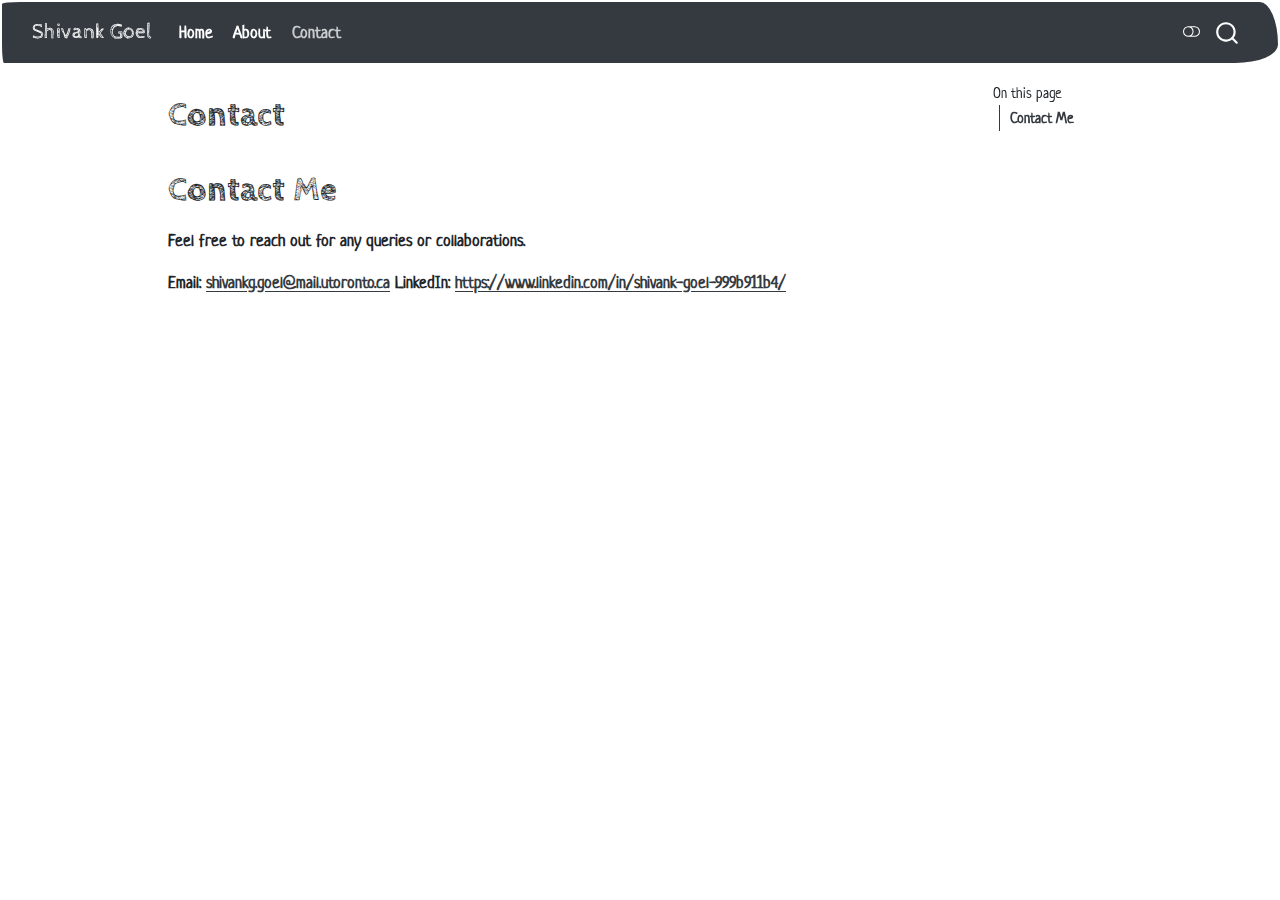
<file: docs/contact.html>
<!DOCTYPE html>
<html xmlns="http://www.w3.org/1999/xhtml" lang="en" xml:lang="en"><head>

<meta charset="utf-8">
<meta name="generator" content="quarto-1.4.542">

<meta name="viewport" content="width=device-width, initial-scale=1.0, user-scalable=yes">


<title>Shivank Goel - Contact</title>
<style>
code{white-space: pre-wrap;}
span.smallcaps{font-variant: small-caps;}
div.columns{display: flex; gap: min(4vw, 1.5em);}
div.column{flex: auto; overflow-x: auto;}
div.hanging-indent{margin-left: 1.5em; text-indent: -1.5em;}
ul.task-list{list-style: none;}
ul.task-list li input[type="checkbox"] {
  width: 0.8em;
  margin: 0 0.8em 0.2em -1em; /* quarto-specific, see https://github.com/quarto-dev/quarto-cli/issues/4556 */ 
  vertical-align: middle;
}
</style>


<script src="site_libs/quarto-nav/quarto-nav.js"></script>
<script src="site_libs/quarto-nav/headroom.min.js"></script>
<script src="site_libs/clipboard/clipboard.min.js"></script>
<script src="site_libs/quarto-search/autocomplete.umd.js"></script>
<script src="site_libs/quarto-search/fuse.min.js"></script>
<script src="site_libs/quarto-search/quarto-search.js"></script>
<meta name="quarto:offset" content="./">
<script src="site_libs/quarto-html/quarto.js"></script>
<script src="site_libs/quarto-html/popper.min.js"></script>
<script src="site_libs/quarto-html/tippy.umd.min.js"></script>
<script src="site_libs/quarto-html/anchor.min.js"></script>
<link href="site_libs/quarto-html/tippy.css" rel="stylesheet">
<link href="site_libs/quarto-html/quarto-syntax-highlighting.css" rel="stylesheet" class="quarto-color-scheme" id="quarto-text-highlighting-styles">
<link href="site_libs/quarto-html/quarto-syntax-highlighting-dark.css" rel="prefetch" class="quarto-color-scheme quarto-color-alternate" id="quarto-text-highlighting-styles">
<script src="site_libs/bootstrap/bootstrap.min.js"></script>
<link href="site_libs/bootstrap/bootstrap-icons.css" rel="stylesheet">
<link href="site_libs/bootstrap/bootstrap.min.css" rel="stylesheet" class="quarto-color-scheme" id="quarto-bootstrap" data-mode="light">
<link href="site_libs/bootstrap/bootstrap-dark.min.css" rel="prefetch" class="quarto-color-scheme quarto-color-alternate" id="quarto-bootstrap" data-mode="dark">
<script id="quarto-search-options" type="application/json">{
  "location": "navbar",
  "copy-button": false,
  "collapse-after": 3,
  "panel-placement": "end",
  "type": "overlay",
  "limit": 50,
  "keyboard-shortcut": [
    "f",
    "/",
    "s"
  ],
  "show-item-context": false,
  "language": {
    "search-no-results-text": "No results",
    "search-matching-documents-text": "matching documents",
    "search-copy-link-title": "Copy link to search",
    "search-hide-matches-text": "Hide additional matches",
    "search-more-match-text": "more match in this document",
    "search-more-matches-text": "more matches in this document",
    "search-clear-button-title": "Clear",
    "search-text-placeholder": "",
    "search-detached-cancel-button-title": "Cancel",
    "search-submit-button-title": "Submit",
    "search-label": "Search"
  }
}</script>


<link rel="stylesheet" href="styles.css">
</head>

<body class="nav-fixed">

<div id="quarto-search-results"></div>
  <header id="quarto-header" class="headroom fixed-top">
    <nav class="navbar navbar-expand-lg " data-bs-theme="dark">
      <div class="navbar-container container-fluid">
      <div class="navbar-brand-container mx-auto">
    <a class="navbar-brand" href="./index.html">
    <span class="navbar-title">Shivank Goel</span>
    </a>
  </div>
            <div id="quarto-search" class="" title="Search"></div>
          <button class="navbar-toggler" type="button" data-bs-toggle="collapse" data-bs-target="#navbarCollapse" aria-controls="navbarCollapse" aria-expanded="false" aria-label="Toggle navigation" onclick="if (window.quartoToggleHeadroom) { window.quartoToggleHeadroom(); }">
  <span class="navbar-toggler-icon"></span>
</button>
          <div class="collapse navbar-collapse" id="navbarCollapse">
            <ul class="navbar-nav navbar-nav-scroll me-auto">
  <li class="nav-item">
    <a class="nav-link" href="./index.html"> 
<span class="menu-text">Home</span></a>
  </li>  
  <li class="nav-item">
    <a class="nav-link" href="./about.html"> 
<span class="menu-text">About</span></a>
  </li>  
  <li class="nav-item">
    <a class="nav-link active" href="./contact.html" aria-current="page"> 
<span class="menu-text">Contact</span></a>
  </li>  
</ul>
          </div> <!-- /navcollapse -->
          <div class="quarto-navbar-tools">
  <a href="" class="quarto-color-scheme-toggle quarto-navigation-tool  px-1" onclick="window.quartoToggleColorScheme(); return false;" title="Toggle dark mode"><i class="bi"></i></a>
</div>
      </div> <!-- /container-fluid -->
    </nav>
</header>
<!-- content -->
<div id="quarto-content" class="quarto-container page-columns page-rows-contents page-layout-article page-navbar">
<!-- sidebar -->
<!-- margin-sidebar -->
    <div id="quarto-margin-sidebar" class="sidebar margin-sidebar">
        <nav id="TOC" role="doc-toc" class="toc-active">
    <h2 id="toc-title">On this page</h2>
   
  <ul>
  <li><a href="#contact-me" id="toc-contact-me" class="nav-link active" data-scroll-target="#contact-me">Contact Me</a></li>
  </ul>
</nav>
    </div>
<!-- main -->
<main class="content" id="quarto-document-content">

<header id="title-block-header" class="quarto-title-block default">
<div class="quarto-title">
<h1 class="title">Contact</h1>
</div>



<div class="quarto-title-meta">

    
  
    
  </div>
  


</header>


<section id="contact-me" class="level1">
<h1>Contact Me</h1>
<p>Feel free to reach out for any queries or collaborations.</p>
<p>Email: <a href="mailto:%20shivankg.goel@mail.utoronto.ca">shivankg.goel@mail.utoronto.ca</a> LinkedIn: <a href="https://www.linkedin.com/in/shivank-goel-999b911b4/">https://www.linkedin.com/in/shivank-goel-999b911b4/</a></p>


</section>

</main> <!-- /main -->
<script id="quarto-html-after-body" type="application/javascript">
window.document.addEventListener("DOMContentLoaded", function (event) {
  const toggleBodyColorMode = (bsSheetEl) => {
    const mode = bsSheetEl.getAttribute("data-mode");
    const bodyEl = window.document.querySelector("body");
    if (mode === "dark") {
      bodyEl.classList.add("quarto-dark");
      bodyEl.classList.remove("quarto-light");
    } else {
      bodyEl.classList.add("quarto-light");
      bodyEl.classList.remove("quarto-dark");
    }
  }
  const toggleBodyColorPrimary = () => {
    const bsSheetEl = window.document.querySelector("link#quarto-bootstrap");
    if (bsSheetEl) {
      toggleBodyColorMode(bsSheetEl);
    }
  }
  toggleBodyColorPrimary();  
  const disableStylesheet = (stylesheets) => {
    for (let i=0; i < stylesheets.length; i++) {
      const stylesheet = stylesheets[i];
      stylesheet.rel = 'prefetch';
    }
  }
  const enableStylesheet = (stylesheets) => {
    for (let i=0; i < stylesheets.length; i++) {
      const stylesheet = stylesheets[i];
      stylesheet.rel = 'stylesheet';
    }
  }
  const manageTransitions = (selector, allowTransitions) => {
    const els = window.document.querySelectorAll(selector);
    for (let i=0; i < els.length; i++) {
      const el = els[i];
      if (allowTransitions) {
        el.classList.remove('notransition');
      } else {
        el.classList.add('notransition');
      }
    }
  }
  const toggleGiscusIfUsed = (isAlternate, darkModeDefault) => {
    const baseTheme = document.querySelector('#giscus-base-theme')?.value ?? 'light';
    const alternateTheme = document.querySelector('#giscus-alt-theme')?.value ?? 'dark';
    let newTheme = '';
    if(darkModeDefault) {
      newTheme = isAlternate ? baseTheme : alternateTheme;
    } else {
      newTheme = isAlternate ? alternateTheme : baseTheme;
    }
    const changeGiscusTheme = () => {
      // From: https://github.com/giscus/giscus/issues/336
      const sendMessage = (message) => {
        const iframe = document.querySelector('iframe.giscus-frame');
        if (!iframe) return;
        iframe.contentWindow.postMessage({ giscus: message }, 'https://giscus.app');
      }
      sendMessage({
        setConfig: {
          theme: newTheme
        }
      });
    }
    const isGiscussLoaded = window.document.querySelector('iframe.giscus-frame') !== null;
    if (isGiscussLoaded) {
      changeGiscusTheme();
    }
  }
  const toggleColorMode = (alternate) => {
    // Switch the stylesheets
    const alternateStylesheets = window.document.querySelectorAll('link.quarto-color-scheme.quarto-color-alternate');
    manageTransitions('#quarto-margin-sidebar .nav-link', false);
    if (alternate) {
      enableStylesheet(alternateStylesheets);
      for (const sheetNode of alternateStylesheets) {
        if (sheetNode.id === "quarto-bootstrap") {
          toggleBodyColorMode(sheetNode);
        }
      }
    } else {
      disableStylesheet(alternateStylesheets);
      toggleBodyColorPrimary();
    }
    manageTransitions('#quarto-margin-sidebar .nav-link', true);
    // Switch the toggles
    const toggles = window.document.querySelectorAll('.quarto-color-scheme-toggle');
    for (let i=0; i < toggles.length; i++) {
      const toggle = toggles[i];
      if (toggle) {
        if (alternate) {
          toggle.classList.add("alternate");     
        } else {
          toggle.classList.remove("alternate");
        }
      }
    }
    // Hack to workaround the fact that safari doesn't
    // properly recolor the scrollbar when toggling (#1455)
    if (navigator.userAgent.indexOf('Safari') > 0 && navigator.userAgent.indexOf('Chrome') == -1) {
      manageTransitions("body", false);
      window.scrollTo(0, 1);
      setTimeout(() => {
        window.scrollTo(0, 0);
        manageTransitions("body", true);
      }, 40);  
    }
  }
  const isFileUrl = () => { 
    return window.location.protocol === 'file:';
  }
  const hasAlternateSentinel = () => {  
    let styleSentinel = getColorSchemeSentinel();
    if (styleSentinel !== null) {
      return styleSentinel === "alternate";
    } else {
      return false;
    }
  }
  const setStyleSentinel = (alternate) => {
    const value = alternate ? "alternate" : "default";
    if (!isFileUrl()) {
      window.localStorage.setItem("quarto-color-scheme", value);
    } else {
      localAlternateSentinel = value;
    }
  }
  const getColorSchemeSentinel = () => {
    if (!isFileUrl()) {
      const storageValue = window.localStorage.getItem("quarto-color-scheme");
      return storageValue != null ? storageValue : localAlternateSentinel;
    } else {
      return localAlternateSentinel;
    }
  }
  const darkModeDefault = false;
  let localAlternateSentinel = darkModeDefault ? 'alternate' : 'default';
  // Dark / light mode switch
  window.quartoToggleColorScheme = () => {
    // Read the current dark / light value 
    let toAlternate = !hasAlternateSentinel();
    toggleColorMode(toAlternate);
    setStyleSentinel(toAlternate);
    toggleGiscusIfUsed(toAlternate, darkModeDefault);
  };
  // Ensure there is a toggle, if there isn't float one in the top right
  if (window.document.querySelector('.quarto-color-scheme-toggle') === null) {
    const a = window.document.createElement('a');
    a.classList.add('top-right');
    a.classList.add('quarto-color-scheme-toggle');
    a.href = "";
    a.onclick = function() { try { window.quartoToggleColorScheme(); } catch {} return false; };
    const i = window.document.createElement("i");
    i.classList.add('bi');
    a.appendChild(i);
    window.document.body.appendChild(a);
  }
  // Switch to dark mode if need be
  if (hasAlternateSentinel()) {
    toggleColorMode(true);
  } else {
    toggleColorMode(false);
  }
  const icon = "";
  const anchorJS = new window.AnchorJS();
  anchorJS.options = {
    placement: 'right',
    icon: icon
  };
  anchorJS.add('.anchored');
  const isCodeAnnotation = (el) => {
    for (const clz of el.classList) {
      if (clz.startsWith('code-annotation-')) {                     
        return true;
      }
    }
    return false;
  }
  const clipboard = new window.ClipboardJS('.code-copy-button', {
    text: function(trigger) {
      const codeEl = trigger.previousElementSibling.cloneNode(true);
      for (const childEl of codeEl.children) {
        if (isCodeAnnotation(childEl)) {
          childEl.remove();
        }
      }
      return codeEl.innerText;
    }
  });
  clipboard.on('success', function(e) {
    // button target
    const button = e.trigger;
    // don't keep focus
    button.blur();
    // flash "checked"
    button.classList.add('code-copy-button-checked');
    var currentTitle = button.getAttribute("title");
    button.setAttribute("title", "Copied!");
    let tooltip;
    if (window.bootstrap) {
      button.setAttribute("data-bs-toggle", "tooltip");
      button.setAttribute("data-bs-placement", "left");
      button.setAttribute("data-bs-title", "Copied!");
      tooltip = new bootstrap.Tooltip(button, 
        { trigger: "manual", 
          customClass: "code-copy-button-tooltip",
          offset: [0, -8]});
      tooltip.show();    
    }
    setTimeout(function() {
      if (tooltip) {
        tooltip.hide();
        button.removeAttribute("data-bs-title");
        button.removeAttribute("data-bs-toggle");
        button.removeAttribute("data-bs-placement");
      }
      button.setAttribute("title", currentTitle);
      button.classList.remove('code-copy-button-checked');
    }, 1000);
    // clear code selection
    e.clearSelection();
  });
  function tippyHover(el, contentFn, onTriggerFn, onUntriggerFn) {
    const config = {
      allowHTML: true,
      maxWidth: 500,
      delay: 100,
      arrow: false,
      appendTo: function(el) {
          return el.parentElement;
      },
      interactive: true,
      interactiveBorder: 10,
      theme: 'quarto',
      placement: 'bottom-start',
    };
    if (contentFn) {
      config.content = contentFn;
    }
    if (onTriggerFn) {
      config.onTrigger = onTriggerFn;
    }
    if (onUntriggerFn) {
      config.onUntrigger = onUntriggerFn;
    }
    window.tippy(el, config); 
  }
  const noterefs = window.document.querySelectorAll('a[role="doc-noteref"]');
  for (var i=0; i<noterefs.length; i++) {
    const ref = noterefs[i];
    tippyHover(ref, function() {
      // use id or data attribute instead here
      let href = ref.getAttribute('data-footnote-href') || ref.getAttribute('href');
      try { href = new URL(href).hash; } catch {}
      const id = href.replace(/^#\/?/, "");
      const note = window.document.getElementById(id);
      return note.innerHTML;
    });
  }
  const xrefs = window.document.querySelectorAll('a.quarto-xref');
  const processXRef = (id, note) => {
    // Strip column container classes
    const stripColumnClz = (el) => {
      el.classList.remove("page-full", "page-columns");
      if (el.children) {
        for (const child of el.children) {
          stripColumnClz(child);
        }
      }
    }
    stripColumnClz(note)
    if (id === null || id.startsWith('sec-')) {
      // Special case sections, only their first couple elements
      const container = document.createElement("div");
      if (note.children && note.children.length > 2) {
        container.appendChild(note.children[0].cloneNode(true));
        for (let i = 1; i < note.children.length; i++) {
          const child = note.children[i];
          if (child.tagName === "P" && child.innerText === "") {
            continue;
          } else {
            container.appendChild(child.cloneNode(true));
            break;
          }
        }
        if (window.Quarto?.typesetMath) {
          window.Quarto.typesetMath(container);
        }
        return container.innerHTML
      } else {
        if (window.Quarto?.typesetMath) {
          window.Quarto.typesetMath(note);
        }
        return note.innerHTML;
      }
    } else {
      // Remove any anchor links if they are present
      const anchorLink = note.querySelector('a.anchorjs-link');
      if (anchorLink) {
        anchorLink.remove();
      }
      if (window.Quarto?.typesetMath) {
        window.Quarto.typesetMath(note);
      }
      return note.innerHTML;
    }
  }
  for (var i=0; i<xrefs.length; i++) {
    const xref = xrefs[i];
    tippyHover(xref, undefined, function(instance) {
      instance.disable();
      let url = xref.getAttribute('href');
      let hash = undefined; 
      if (url.startsWith('#')) {
        hash = url;
      } else {
        try { hash = new URL(url).hash; } catch {}
      }
      if (hash) {
        const id = hash.replace(/^#\/?/, "");
        const note = window.document.getElementById(id);
        if (note !== null) {
          try {
            const html = processXRef(id, note.cloneNode(true));
            instance.setContent(html);
          } finally {
            instance.enable();
            instance.show();
          }
        } else {
          // See if we can fetch this
          fetch(url.split('#')[0])
          .then(res => res.text())
          .then(html => {
            const parser = new DOMParser();
            const htmlDoc = parser.parseFromString(html, "text/html");
            const note = htmlDoc.getElementById(id);
            if (note !== null) {
              const html = processXRef(id, note);
              instance.setContent(html);
            } 
          }).finally(() => {
            instance.enable();
            instance.show();
          });
        }
      } else {
        // See if we can fetch a full url (with no hash to target)
        // This is a special case and we should probably do some content thinning / targeting
        fetch(url)
        .then(res => res.text())
        .then(html => {
          const parser = new DOMParser();
          const htmlDoc = parser.parseFromString(html, "text/html");
          const note = htmlDoc.querySelector('main.content');
          if (note !== null) {
            // This should only happen for chapter cross references
            // (since there is no id in the URL)
            // remove the first header
            if (note.children.length > 0 && note.children[0].tagName === "HEADER") {
              note.children[0].remove();
            }
            const html = processXRef(null, note);
            instance.setContent(html);
          } 
        }).finally(() => {
          instance.enable();
          instance.show();
        });
      }
    }, function(instance) {
    });
  }
      let selectedAnnoteEl;
      const selectorForAnnotation = ( cell, annotation) => {
        let cellAttr = 'data-code-cell="' + cell + '"';
        let lineAttr = 'data-code-annotation="' +  annotation + '"';
        const selector = 'span[' + cellAttr + '][' + lineAttr + ']';
        return selector;
      }
      const selectCodeLines = (annoteEl) => {
        const doc = window.document;
        const targetCell = annoteEl.getAttribute("data-target-cell");
        const targetAnnotation = annoteEl.getAttribute("data-target-annotation");
        const annoteSpan = window.document.querySelector(selectorForAnnotation(targetCell, targetAnnotation));
        const lines = annoteSpan.getAttribute("data-code-lines").split(",");
        const lineIds = lines.map((line) => {
          return targetCell + "-" + line;
        })
        let top = null;
        let height = null;
        let parent = null;
        if (lineIds.length > 0) {
            //compute the position of the single el (top and bottom and make a div)
            const el = window.document.getElementById(lineIds[0]);
            top = el.offsetTop;
            height = el.offsetHeight;
            parent = el.parentElement.parentElement;
          if (lineIds.length > 1) {
            const lastEl = window.document.getElementById(lineIds[lineIds.length - 1]);
            const bottom = lastEl.offsetTop + lastEl.offsetHeight;
            height = bottom - top;
          }
          if (top !== null && height !== null && parent !== null) {
            // cook up a div (if necessary) and position it 
            let div = window.document.getElementById("code-annotation-line-highlight");
            if (div === null) {
              div = window.document.createElement("div");
              div.setAttribute("id", "code-annotation-line-highlight");
              div.style.position = 'absolute';
              parent.appendChild(div);
            }
            div.style.top = top - 2 + "px";
            div.style.height = height + 4 + "px";
            div.style.left = 0;
            let gutterDiv = window.document.getElementById("code-annotation-line-highlight-gutter");
            if (gutterDiv === null) {
              gutterDiv = window.document.createElement("div");
              gutterDiv.setAttribute("id", "code-annotation-line-highlight-gutter");
              gutterDiv.style.position = 'absolute';
              const codeCell = window.document.getElementById(targetCell);
              const gutter = codeCell.querySelector('.code-annotation-gutter');
              gutter.appendChild(gutterDiv);
            }
            gutterDiv.style.top = top - 2 + "px";
            gutterDiv.style.height = height + 4 + "px";
          }
          selectedAnnoteEl = annoteEl;
        }
      };
      const unselectCodeLines = () => {
        const elementsIds = ["code-annotation-line-highlight", "code-annotation-line-highlight-gutter"];
        elementsIds.forEach((elId) => {
          const div = window.document.getElementById(elId);
          if (div) {
            div.remove();
          }
        });
        selectedAnnoteEl = undefined;
      };
        // Handle positioning of the toggle
    window.addEventListener(
      "resize",
      throttle(() => {
        elRect = undefined;
        if (selectedAnnoteEl) {
          selectCodeLines(selectedAnnoteEl);
        }
      }, 10)
    );
    function throttle(fn, ms) {
    let throttle = false;
    let timer;
      return (...args) => {
        if(!throttle) { // first call gets through
            fn.apply(this, args);
            throttle = true;
        } else { // all the others get throttled
            if(timer) clearTimeout(timer); // cancel #2
            timer = setTimeout(() => {
              fn.apply(this, args);
              timer = throttle = false;
            }, ms);
        }
      };
    }
      // Attach click handler to the DT
      const annoteDls = window.document.querySelectorAll('dt[data-target-cell]');
      for (const annoteDlNode of annoteDls) {
        annoteDlNode.addEventListener('click', (event) => {
          const clickedEl = event.target;
          if (clickedEl !== selectedAnnoteEl) {
            unselectCodeLines();
            const activeEl = window.document.querySelector('dt[data-target-cell].code-annotation-active');
            if (activeEl) {
              activeEl.classList.remove('code-annotation-active');
            }
            selectCodeLines(clickedEl);
            clickedEl.classList.add('code-annotation-active');
          } else {
            // Unselect the line
            unselectCodeLines();
            clickedEl.classList.remove('code-annotation-active');
          }
        });
      }
  const findCites = (el) => {
    const parentEl = el.parentElement;
    if (parentEl) {
      const cites = parentEl.dataset.cites;
      if (cites) {
        return {
          el,
          cites: cites.split(' ')
        };
      } else {
        return findCites(el.parentElement)
      }
    } else {
      return undefined;
    }
  };
  var bibliorefs = window.document.querySelectorAll('a[role="doc-biblioref"]');
  for (var i=0; i<bibliorefs.length; i++) {
    const ref = bibliorefs[i];
    const citeInfo = findCites(ref);
    if (citeInfo) {
      tippyHover(citeInfo.el, function() {
        var popup = window.document.createElement('div');
        citeInfo.cites.forEach(function(cite) {
          var citeDiv = window.document.createElement('div');
          citeDiv.classList.add('hanging-indent');
          citeDiv.classList.add('csl-entry');
          var biblioDiv = window.document.getElementById('ref-' + cite);
          if (biblioDiv) {
            citeDiv.innerHTML = biblioDiv.innerHTML;
          }
          popup.appendChild(citeDiv);
        });
        return popup.innerHTML;
      });
    }
  }
});
</script>
</div> <!-- /content -->




</body></html>
</file>
<file: docs/site_libs/quarto-html/tippy.css>
.tippy-box[data-animation=fade][data-state=hidden]{opacity:0}[data-tippy-root]{max-width:calc(100vw - 10px)}.tippy-box{position:relative;background-color:#333;color:#fff;border-radius:4px;font-size:14px;line-height:1.4;white-space:normal;outline:0;transition-property:transform,visibility,opacity}.tippy-box[data-placement^=top]>.tippy-arrow{bottom:0}.tippy-box[data-placement^=top]>.tippy-arrow:before{bottom:-7px;left:0;border-width:8px 8px 0;border-top-color:initial;transform-origin:center top}.tippy-box[data-placement^=bottom]>.tippy-arrow{top:0}.tippy-box[data-placement^=bottom]>.tippy-arrow:before{top:-7px;left:0;border-width:0 8px 8px;border-bottom-color:initial;transform-origin:center bottom}.tippy-box[data-placement^=left]>.tippy-arrow{right:0}.tippy-box[data-placement^=left]>.tippy-arrow:before{border-width:8px 0 8px 8px;border-left-color:initial;right:-7px;transform-origin:center left}.tippy-box[data-placement^=right]>.tippy-arrow{left:0}.tippy-box[data-placement^=right]>.tippy-arrow:before{left:-7px;border-width:8px 8px 8px 0;border-right-color:initial;transform-origin:center right}.tippy-box[data-inertia][data-state=visible]{transition-timing-function:cubic-bezier(.54,1.5,.38,1.11)}.tippy-arrow{width:16px;height:16px;color:#333}.tippy-arrow:before{content:"";position:absolute;border-color:transparent;border-style:solid}.tippy-content{position:relative;padding:5px 9px;z-index:1}
</file>
<file: docs/site_libs/quarto-html/quarto-syntax-highlighting.css>
/* quarto syntax highlight colors */
:root {
  --quarto-hl-ot-color: #003B4F;
  --quarto-hl-at-color: #657422;
  --quarto-hl-ss-color: #20794D;
  --quarto-hl-an-color: #5E5E5E;
  --quarto-hl-fu-color: #4758AB;
  --quarto-hl-st-color: #20794D;
  --quarto-hl-cf-color: #003B4F;
  --quarto-hl-op-color: #5E5E5E;
  --quarto-hl-er-color: #AD0000;
  --quarto-hl-bn-color: #AD0000;
  --quarto-hl-al-color: #AD0000;
  --quarto-hl-va-color: #111111;
  --quarto-hl-bu-color: inherit;
  --quarto-hl-ex-color: inherit;
  --quarto-hl-pp-color: #AD0000;
  --quarto-hl-in-color: #5E5E5E;
  --quarto-hl-vs-color: #20794D;
  --quarto-hl-wa-color: #5E5E5E;
  --quarto-hl-do-color: #5E5E5E;
  --quarto-hl-im-color: #00769E;
  --quarto-hl-ch-color: #20794D;
  --quarto-hl-dt-color: #AD0000;
  --quarto-hl-fl-color: #AD0000;
  --quarto-hl-co-color: #5E5E5E;
  --quarto-hl-cv-color: #5E5E5E;
  --quarto-hl-cn-color: #8f5902;
  --quarto-hl-sc-color: #5E5E5E;
  --quarto-hl-dv-color: #AD0000;
  --quarto-hl-kw-color: #003B4F;
}

/* other quarto variables */
:root {
  --quarto-font-monospace: SFMono-Regular, Menlo, Monaco, Consolas, "Liberation Mono", "Courier New", monospace;
}

pre > code.sourceCode > span {
  color: #003B4F;
}

code span {
  color: #003B4F;
}

code.sourceCode > span {
  color: #003B4F;
}

div.sourceCode,
div.sourceCode pre.sourceCode {
  color: #003B4F;
}

code span.ot {
  color: #003B4F;
  font-style: inherit;
}

code span.at {
  color: #657422;
  font-style: inherit;
}

code span.ss {
  color: #20794D;
  font-style: inherit;
}

code span.an {
  color: #5E5E5E;
  font-style: inherit;
}

code span.fu {
  color: #4758AB;
  font-style: inherit;
}

code span.st {
  color: #20794D;
  font-style: inherit;
}

code span.cf {
  color: #003B4F;
  font-style: inherit;
}

code span.op {
  color: #5E5E5E;
  font-style: inherit;
}

code span.er {
  color: #AD0000;
  font-style: inherit;
}

code span.bn {
  color: #AD0000;
  font-style: inherit;
}

code span.al {
  color: #AD0000;
  font-style: inherit;
}

code span.va {
  color: #111111;
  font-style: inherit;
}

code span.bu {
  font-style: inherit;
}

code span.ex {
  font-style: inherit;
}

code span.pp {
  color: #AD0000;
  font-style: inherit;
}

code span.in {
  color: #5E5E5E;
  font-style: inherit;
}

code span.vs {
  color: #20794D;
  font-style: inherit;
}

code span.wa {
  color: #5E5E5E;
  font-style: italic;
}

code span.do {
  color: #5E5E5E;
  font-style: italic;
}

code span.im {
  color: #00769E;
  font-style: inherit;
}

code span.ch {
  color: #20794D;
  font-style: inherit;
}

code span.dt {
  color: #AD0000;
  font-style: inherit;
}

code span.fl {
  color: #AD0000;
  font-style: inherit;
}

code span.co {
  color: #5E5E5E;
  font-style: inherit;
}

code span.cv {
  color: #5E5E5E;
  font-style: italic;
}

code span.cn {
  color: #8f5902;
  font-style: inherit;
}

code span.sc {
  color: #5E5E5E;
  font-style: inherit;
}

code span.dv {
  color: #AD0000;
  font-style: inherit;
}

code span.kw {
  color: #003B4F;
  font-style: inherit;
}

.prevent-inlining {
  content: "</";
}

/*# sourceMappingURL=debc5d5d77c3f9108843748ff7464032.css.map */
</file>
<file: docs/site_libs/quarto-html/quarto-syntax-highlighting-dark.css>
/* quarto syntax highlight colors */
:root {
  --quarto-hl-al-color: #f07178;
  --quarto-hl-an-color: #d4d0ab;
  --quarto-hl-at-color: #00e0e0;
  --quarto-hl-bn-color: #d4d0ab;
  --quarto-hl-bu-color: #abe338;
  --quarto-hl-ch-color: #abe338;
  --quarto-hl-co-color: #f8f8f2;
  --quarto-hl-cv-color: #ffd700;
  --quarto-hl-cn-color: #ffd700;
  --quarto-hl-cf-color: #ffa07a;
  --quarto-hl-dt-color: #ffa07a;
  --quarto-hl-dv-color: #d4d0ab;
  --quarto-hl-do-color: #f8f8f2;
  --quarto-hl-er-color: #f07178;
  --quarto-hl-ex-color: #00e0e0;
  --quarto-hl-fl-color: #d4d0ab;
  --quarto-hl-fu-color: #ffa07a;
  --quarto-hl-im-color: #abe338;
  --quarto-hl-in-color: #d4d0ab;
  --quarto-hl-kw-color: #ffa07a;
  --quarto-hl-op-color: #ffa07a;
  --quarto-hl-ot-color: #00e0e0;
  --quarto-hl-pp-color: #dcc6e0;
  --quarto-hl-re-color: #00e0e0;
  --quarto-hl-sc-color: #abe338;
  --quarto-hl-ss-color: #abe338;
  --quarto-hl-st-color: #abe338;
  --quarto-hl-va-color: #00e0e0;
  --quarto-hl-vs-color: #abe338;
  --quarto-hl-wa-color: #dcc6e0;
}

/* other quarto variables */
:root {
  --quarto-font-monospace: SFMono-Regular, Menlo, Monaco, Consolas, "Liberation Mono", "Courier New", monospace;
}

code span.al {
  background-color: #2a0f15;
  font-weight: bold;
  color: #f07178;
}

code span.an {
  color: #d4d0ab;
}

code span.at {
  color: #00e0e0;
}

code span.bn {
  color: #d4d0ab;
}

code span.bu {
  color: #abe338;
}

code span.ch {
  color: #abe338;
}

code span.co {
  font-style: italic;
  color: #f8f8f2;
}

code span.cv {
  color: #ffd700;
}

code span.cn {
  color: #ffd700;
}

code span.cf {
  font-weight: bold;
  color: #ffa07a;
}

code span.dt {
  color: #ffa07a;
}

code span.dv {
  color: #d4d0ab;
}

code span.do {
  color: #f8f8f2;
}

code span.er {
  color: #f07178;
  text-decoration: underline;
}

code span.ex {
  font-weight: bold;
  color: #00e0e0;
}

code span.fl {
  color: #d4d0ab;
}

code span.fu {
  color: #ffa07a;
}

code span.im {
  color: #abe338;
}

code span.in {
  color: #d4d0ab;
}

code span.kw {
  font-weight: bold;
  color: #ffa07a;
}

pre > code.sourceCode > span {
  color: #f8f8f2;
}

code span {
  color: #f8f8f2;
}

code.sourceCode > span {
  color: #f8f8f2;
}

div.sourceCode,
div.sourceCode pre.sourceCode {
  color: #f8f8f2;
}

code span.op {
  color: #ffa07a;
}

code span.ot {
  color: #00e0e0;
}

code span.pp {
  color: #dcc6e0;
}

code span.re {
  background-color: #f8f8f2;
  color: #00e0e0;
}

code span.sc {
  color: #abe338;
}

code span.ss {
  color: #abe338;
}

code span.st {
  color: #abe338;
}

code span.va {
  color: #00e0e0;
}

code span.vs {
  color: #abe338;
}

code span.wa {
  color: #dcc6e0;
}

.prevent-inlining {
  content: "</";
}

/*# sourceMappingURL=935a306eefa94366c21e1a970dddb765.css.map */
</file>
<file: docs/styles.css>
/* css styles */
</file>
